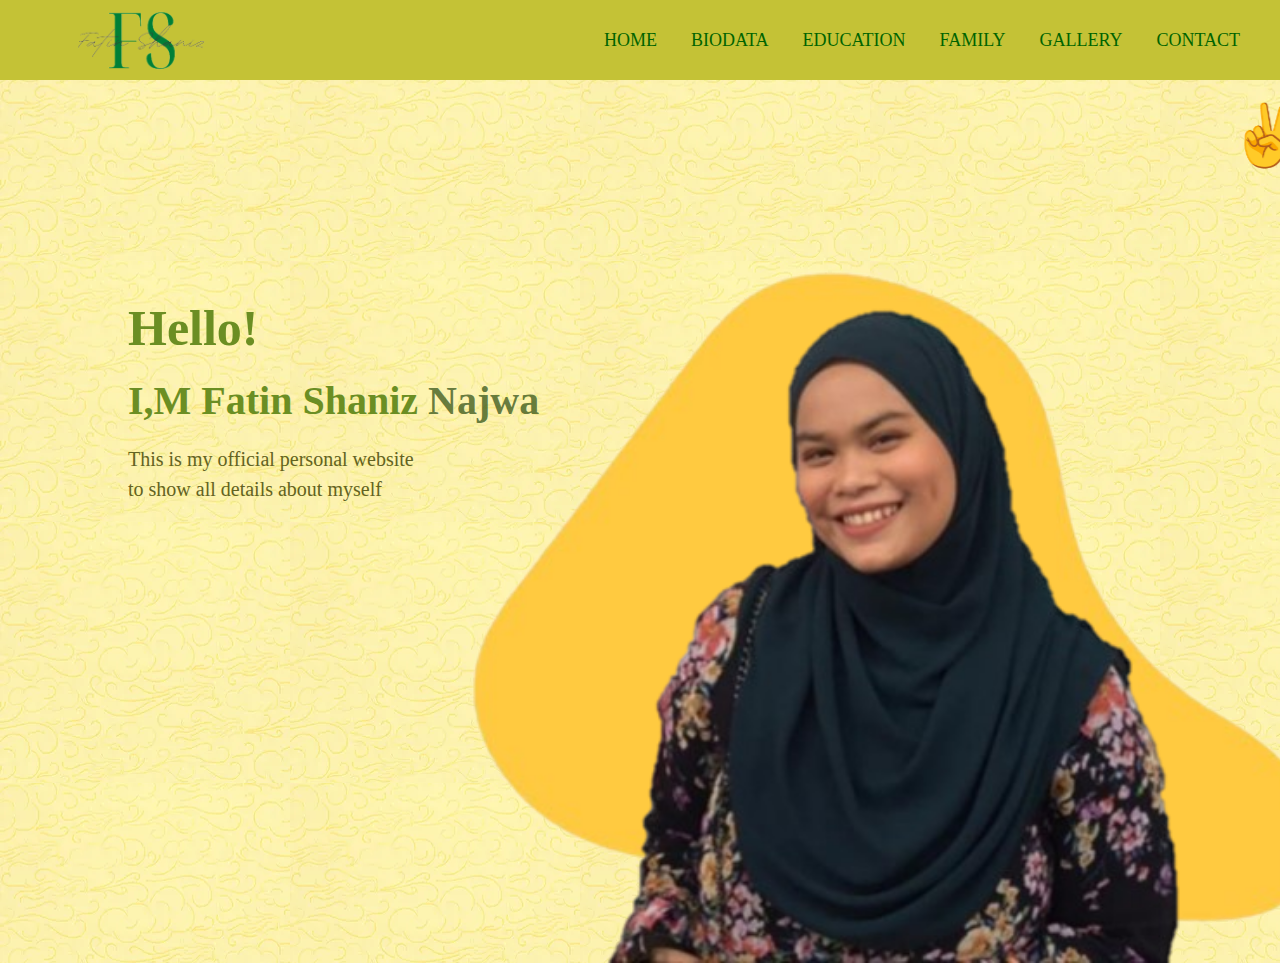
<file: index.html>
<html>
    <head>
        <title>HOME</title>
        <link rel="stylesheet" href="css/styles.css">
    </head>
    <body background="image/background.png">
        <nav>
            <img src="image/logo2.png">
            <ul>
                <li><a href="index.html">HOME</a></li>
                <li><a href="biodata.html">BIODATA</a></li>
                <li><a href="education.html">EDUCATION</a></li>
                <li><a href="family.html">FAMILY</a></li>
                <li><a href="gallery.html">GALLERY</a></li>
                <li><a href="contact.html">CONTACT</a></li>
            </ul> 
        </nav>
        <marquee><h1><a name="&#9996;WELCOME TO MY HOME PAGE&#9996;">&#9996;WELCOME TO MY HOMEPAGE&#9996;</a></h1></marquee>
        <div class="detail">
            <h1>Hello!</h1>
            <h2>I,M Fatin Shaniz <span>Najwa</span></h2>
            <p>
                This is my official personal website
                <br>to show all details about myself
            </p>
        </div>
        <div class="image">
            <img src="image/shape.png" class="shape">
            <img src="image/profile.png" class="profile">
        </div>
</body>
</html>
</file>
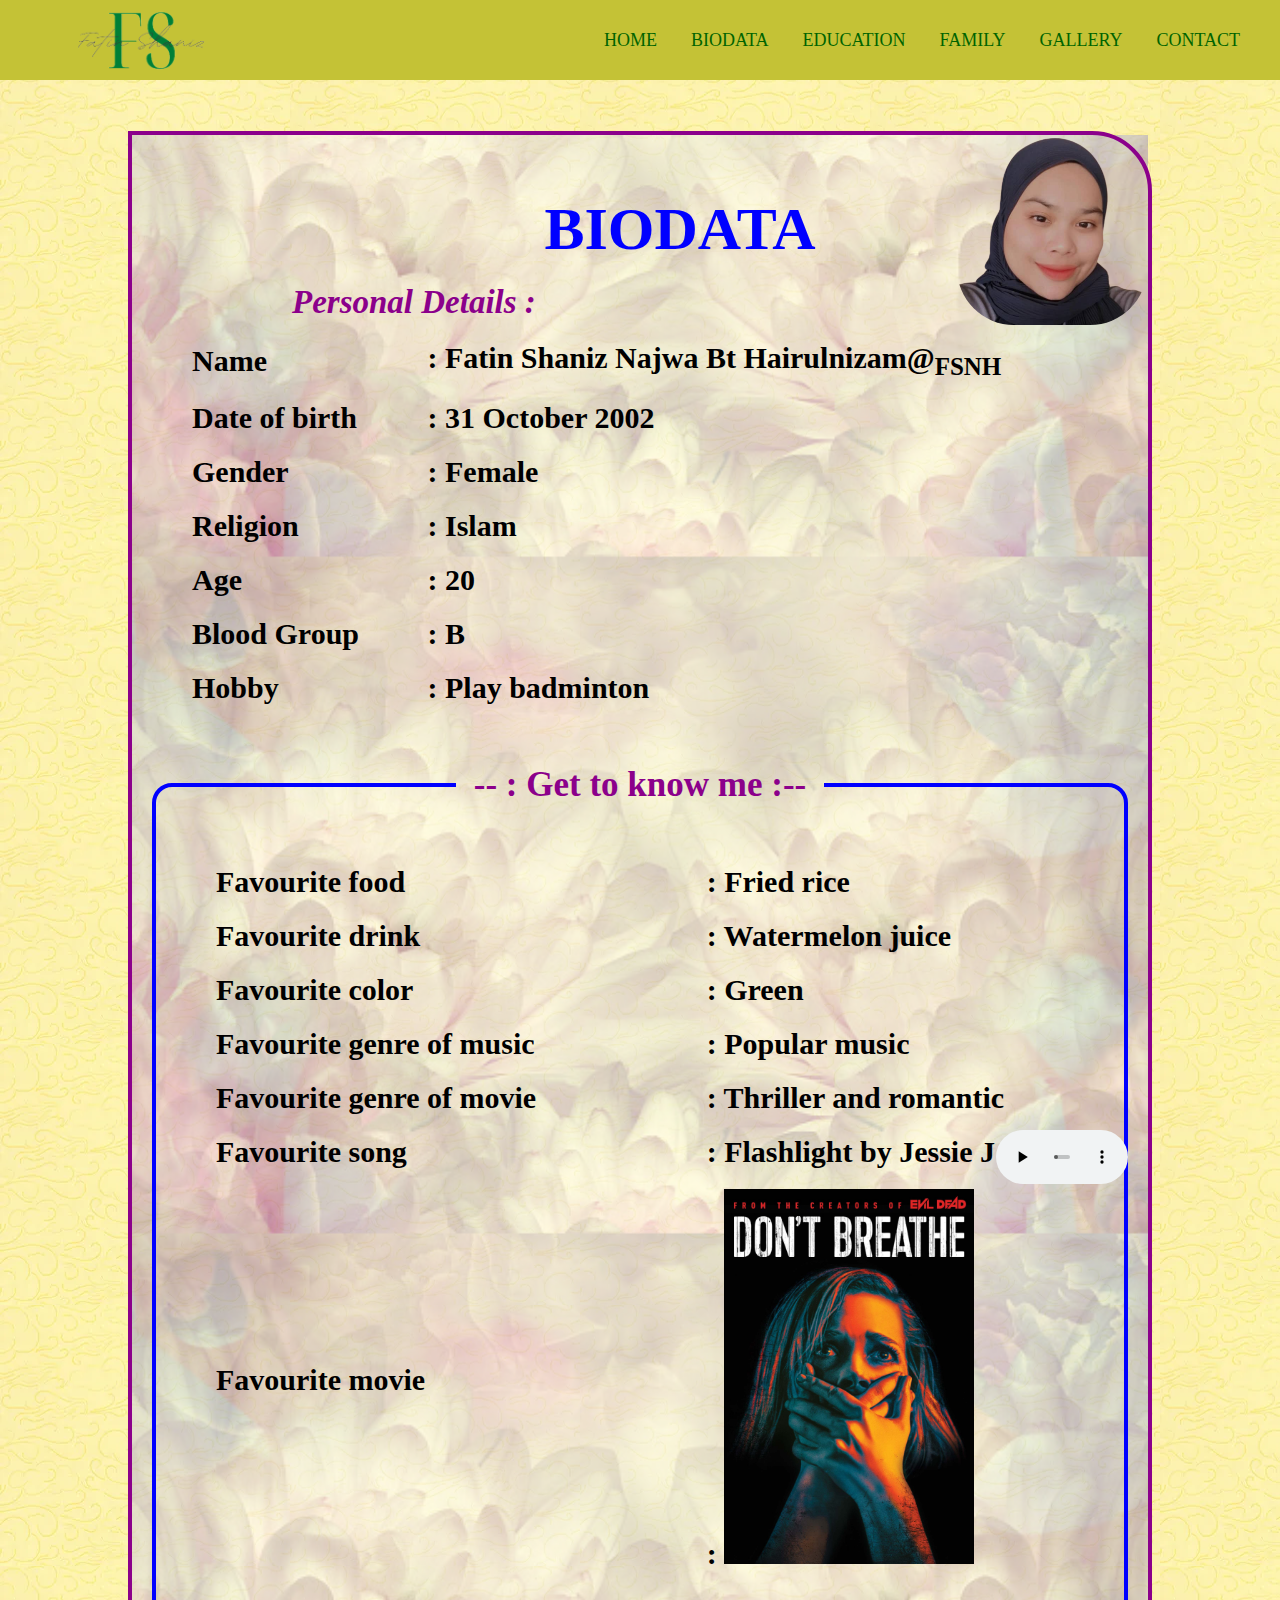
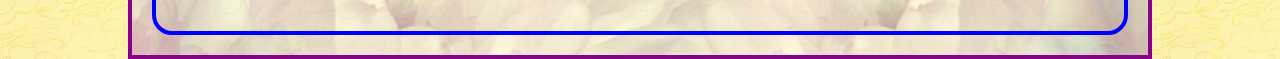
<file: biodata.html>
<html>
    <head>
        <title>BIODATA</title>
        <link rel="stylesheet" href="css/biodata.css">
    </head>
    <body background="image/background.png">
        <nav>
            <img src="image/logo2.png">
            <ul>
                <li><a href="index.html">HOME</a></li>
                <li><a href="biodata.html">BIODATA</a></li>
                <li><a href="education.html">EDUCATION</a></li>
                <li><a href="family.html">FAMILY</a></li>
                <li><a href="gallery.html">GALLERY</a></li>
                <li><a href="contact.html">CONTACT</a></li>
            </ul> 
        </nav>
        <div class="cont">
            <div class="image"></div>
            <div class="audio"></div>
            <audio controls>
                <source src="audio/favsong.mp3" type="audio/ogg">
            </audio>
            <table cellspacing="20px">
                <tr>
                    <td colspan="2" id="hed">BIODATA</td>
                </tr>
                <tr>
                    <td colspan="2" class="branched" >Personal Details :</td>
                </tr>
                <tr class="content">
                    <td>Name</td>
                    <td>: Fatin Shaniz Najwa Bt Hairulnizam@<sub>FSNH</sub></td>
                </tr>
                <tr class="content">
                    <td>Date of birth</td>
                    <td>: 31 October 2002</td>
                </tr>
                <tr class="content">
                    <td>Gender</td>
                    <td>: Female</td>
                </tr>
                <tr class="content">
                    <td>Religion</td>
                    <td>: Islam</td>
                </tr>
                <tr class="content">
                    <td>Age</td>
                    <td>: 20</td>
                </tr>
                <tr class="content">
                    <td>Blood Group</td>
                    <td>: B</td>
                </tr>
                <tr class="content">
                    <td>Hobby</td>
                    <td>: Play badminton</td>
                </tr>
            </table>
            <fieldset>
                <legend>&nbsp;&nbsp;-- : Get to know me :--&nbsp;&nbsp;</legend>
                <table cellspacing="20px">
                    <tr class="content">
                        <td>Favourite food</td>
                        <td>: Fried rice</td>
                    </tr>
                    <tr class="content">
                        <td>Favourite drink</td>
                        <td>: Watermelon juice</td>
                    </tr>
                    <tr class="content">
                        <td>Favourite color</td>
                        <td>: Green</td>
                    </tr>
                    <tr class="content">
                        <td>Favourite genre of music</td>
                        <td>: Popular music</td>
                    </tr>
                    <tr class="content">
                        <td>Favourite genre of movie</td>
                        <td>: Thriller and romantic</td>
                    </tr>
                    <tr class="content">
                            <td>Favourite song</td>
                            <td>: Flashlight by Jessie J</td>
                    </tr>
                    <tr class="content">
                        <td>Favourite movie</td>
                        <td>: <img src="image/favmovie.jpg" width="250px" hspace="20" vspace="20"></td>
                    </tr>
                </table>
            </fieldset>
        </div>
    </body>
</html>
</file>
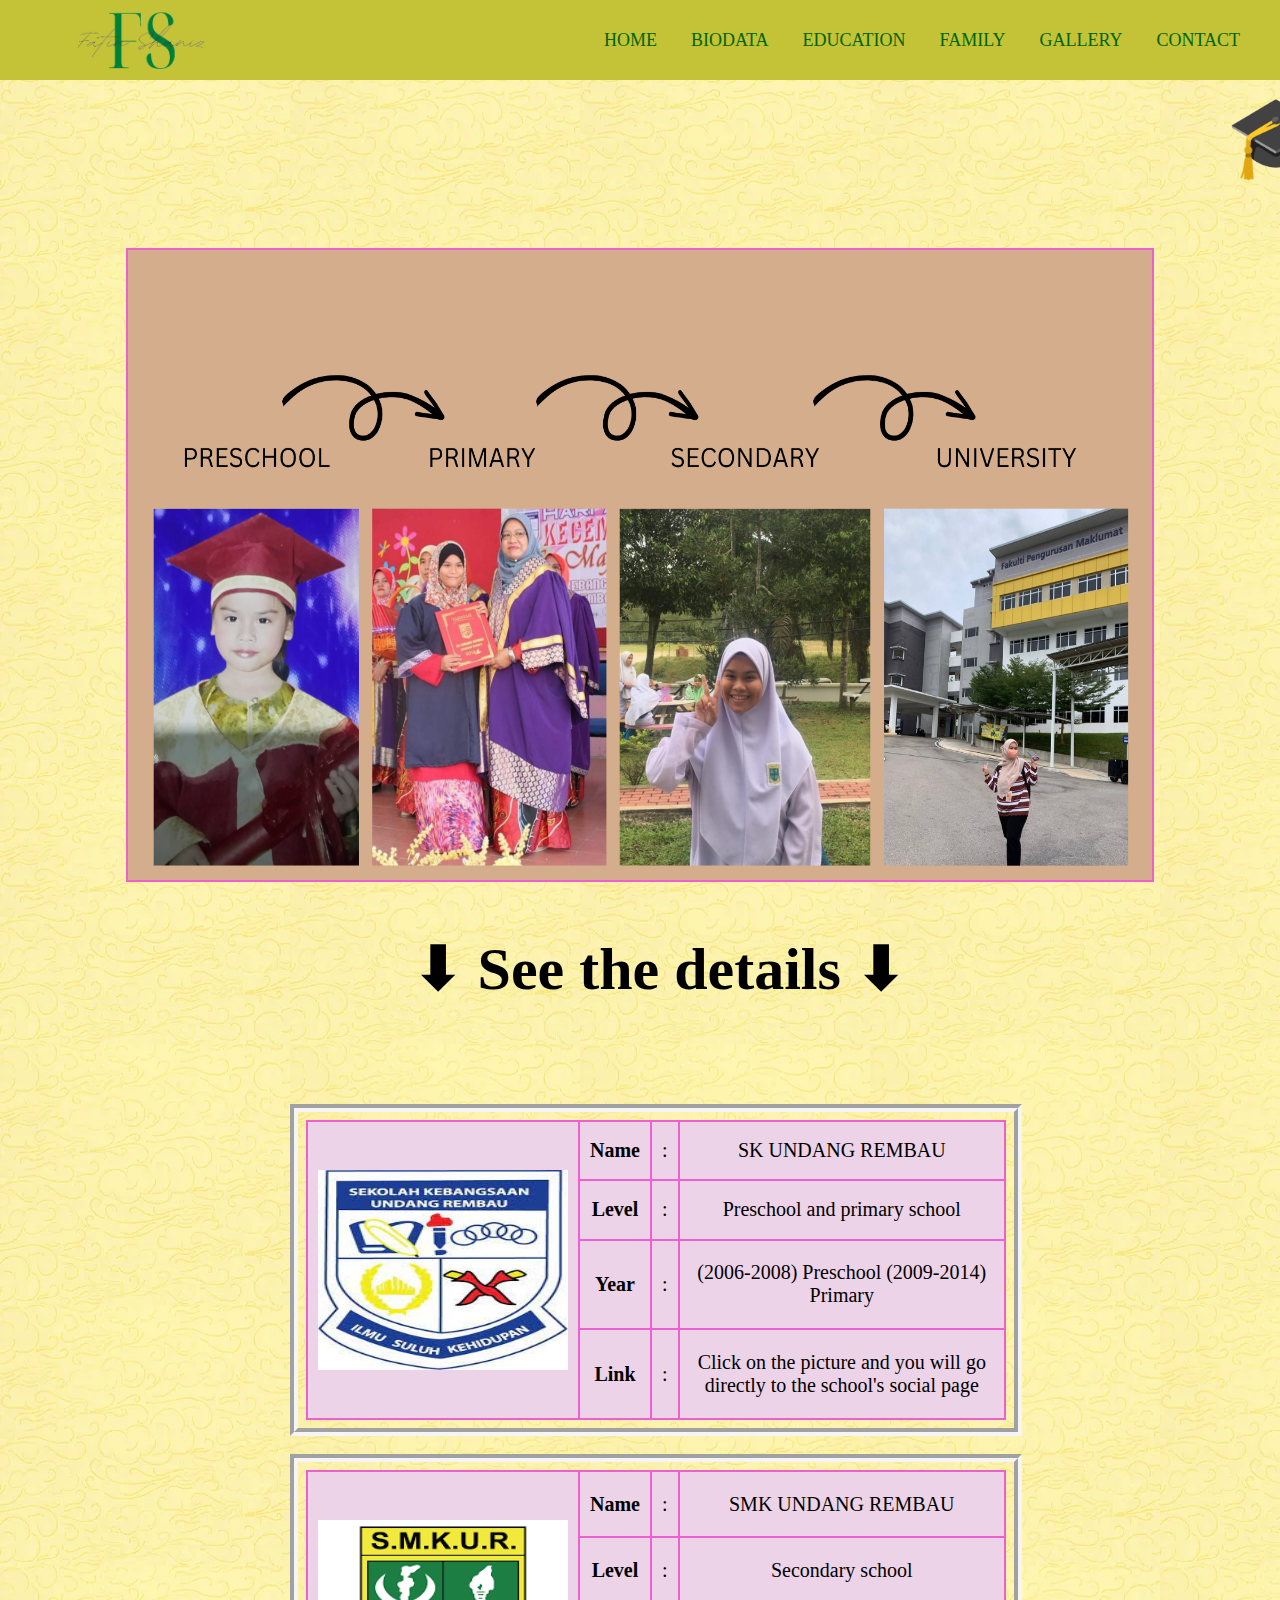
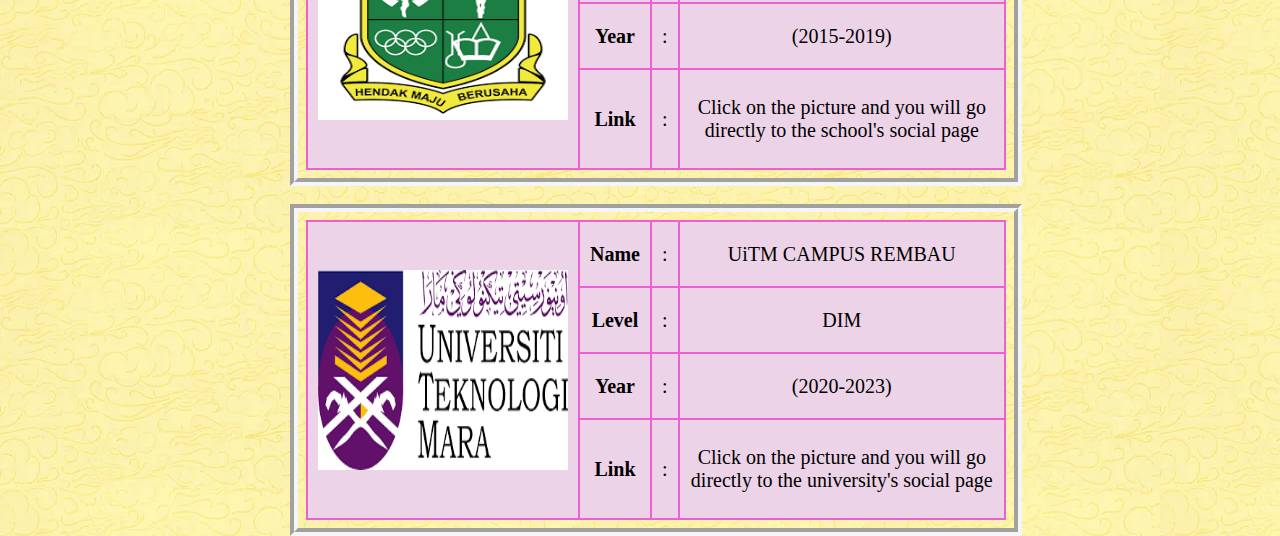
<file: education.html>
<html>
    <head>
        <title>EDUCATION</title>
        <link rel="stylesheet" href="css/education.css">
    </head>
    <body background="image/background.png">
        <nav>
            <img src="image/logo2.png"  alt="logo" width="200px">
            <ul>
                <li><a href="index.html">HOME</a></li>
                <li><a href="biodata.html">BIODATA</a></li>
                <li><a href="education.html">EDUCATION</a></li>
                <li><a href="family.html">FAMILY</a></li>
                <li><a href="gallery.html">GALLERY</a></li>
                <li><a href="contact.html">CONTACT</a></li>
            </ul> 
        </nav>
        <marquee><h1><a name="&#127891;MY EDUCATION&#127891;">&#127891;MY EDUCATION&#127891;</a></h1></marquee>
        <div>
        <img src="image/education.png">
        </div>
        <h2>&#11015; See the details &#11015;</h2>
        <form action="#" style="width: 700px" class="position";>
            <fieldset class="h">
            <table style="width: 700px;" height="300px;">
                <tr>
                    <td rowspan="5" width="100px">
                    <a href="https://ms-my.facebook.com/skundangrembau/"><img src="image/skur.jpeg" width="250px" height="200px"></a>
                </td>
                </tr>
                <tr>
                    <td><b>Name</b></td>
                    <td>:</td>
                    <td>SK UNDANG REMBAU</td>
                </tr>
                <tr>
                    <td><b>Level</b></td>
                    <td>:</td>
                    <td>Preschool and primary school</td>
                </tr>
                <tr>
                    <td><b>Year</b></td>
                    <td>:</td>
                    <td>(2006-2008) Preschool (2009-2014) Primary</td>
                </tr>
                <tr>
                    <td><b>Link</b></td>
                    <td>:</td>
                    <td>Click on the picture and you will go directly to the school's social page</td>
                </tr>
                </table>
                </fieldset>
                <br>
                <form action="#" style="width:900px" class="position";>
                <fieldset class="h">
                <table style="width: 700px;" height="300px;">
                    <tr>
                        <td rowspan="5" width="100px">
                        <a href="https://www.facebook.com/profile.php?id=100063487089605"><img src="image/smkur.png" width="250px" height="200px"></a>
                    </td>
                    </tr>
                    <tr>
                        <td><b>Name</b></td>
                        <td>:</td>
                        <td>SMK UNDANG REMBAU</td>
                    </tr>
                    <tr>
                        <td><b>Level</b></td>
                        <td>:</td>
                        <td>Secondary school</td>
                    </tr>
                    <tr>
                        <td><b>Year</b></td>
                        <td>:</td>
                        <td>(2015-2019)</td>
                    </tr>
                    <tr>
                        <td><b>Link</b></td>
                        <td>:</td>
                        <td>Click on the picture and you will go directly to the school's social page</td>
                    </tr>
                    </table>
                    </fieldset>
                    <br>
                    <form action="#" style="width:700px" class="position";>
                    <fieldset class="h">
                    <table style="width: 700px;" height= "300px;">
                    <tr>
                        <td rowspan="5" width="100px">
                        <a href="https://ms-my.facebook.com/UiTMKampusRembau/"><img src="image/uitm.png" width="250px" height="200px"></a>
                    </td>
                    </tr>
                    <tr>
                        <td><b>Name</b></td>
                        <td>:</td>
                        <td>UiTM CAMPUS REMBAU</td>
                    </tr>
                    <tr>
                        <td><b>Level</b></td>
                        <td>:</td>
                        <td><abbr title="Diploma Information Management">DIM</abbr></td>
                    </tr>
                    <tr>
                        <td><b>Year</b></td>
                        <td>:</td>
                        <td>(2020-2023)</td>
                    </tr>
                    <tr>
                        <td><b>Link</b></td>
                        <td>:</td>
                        <td>Click on the picture and you will go directly to the university's social page</td>
                    </tr>
            </table>
            </form>
            </fieldset>
        </body>
        </html>
</file>
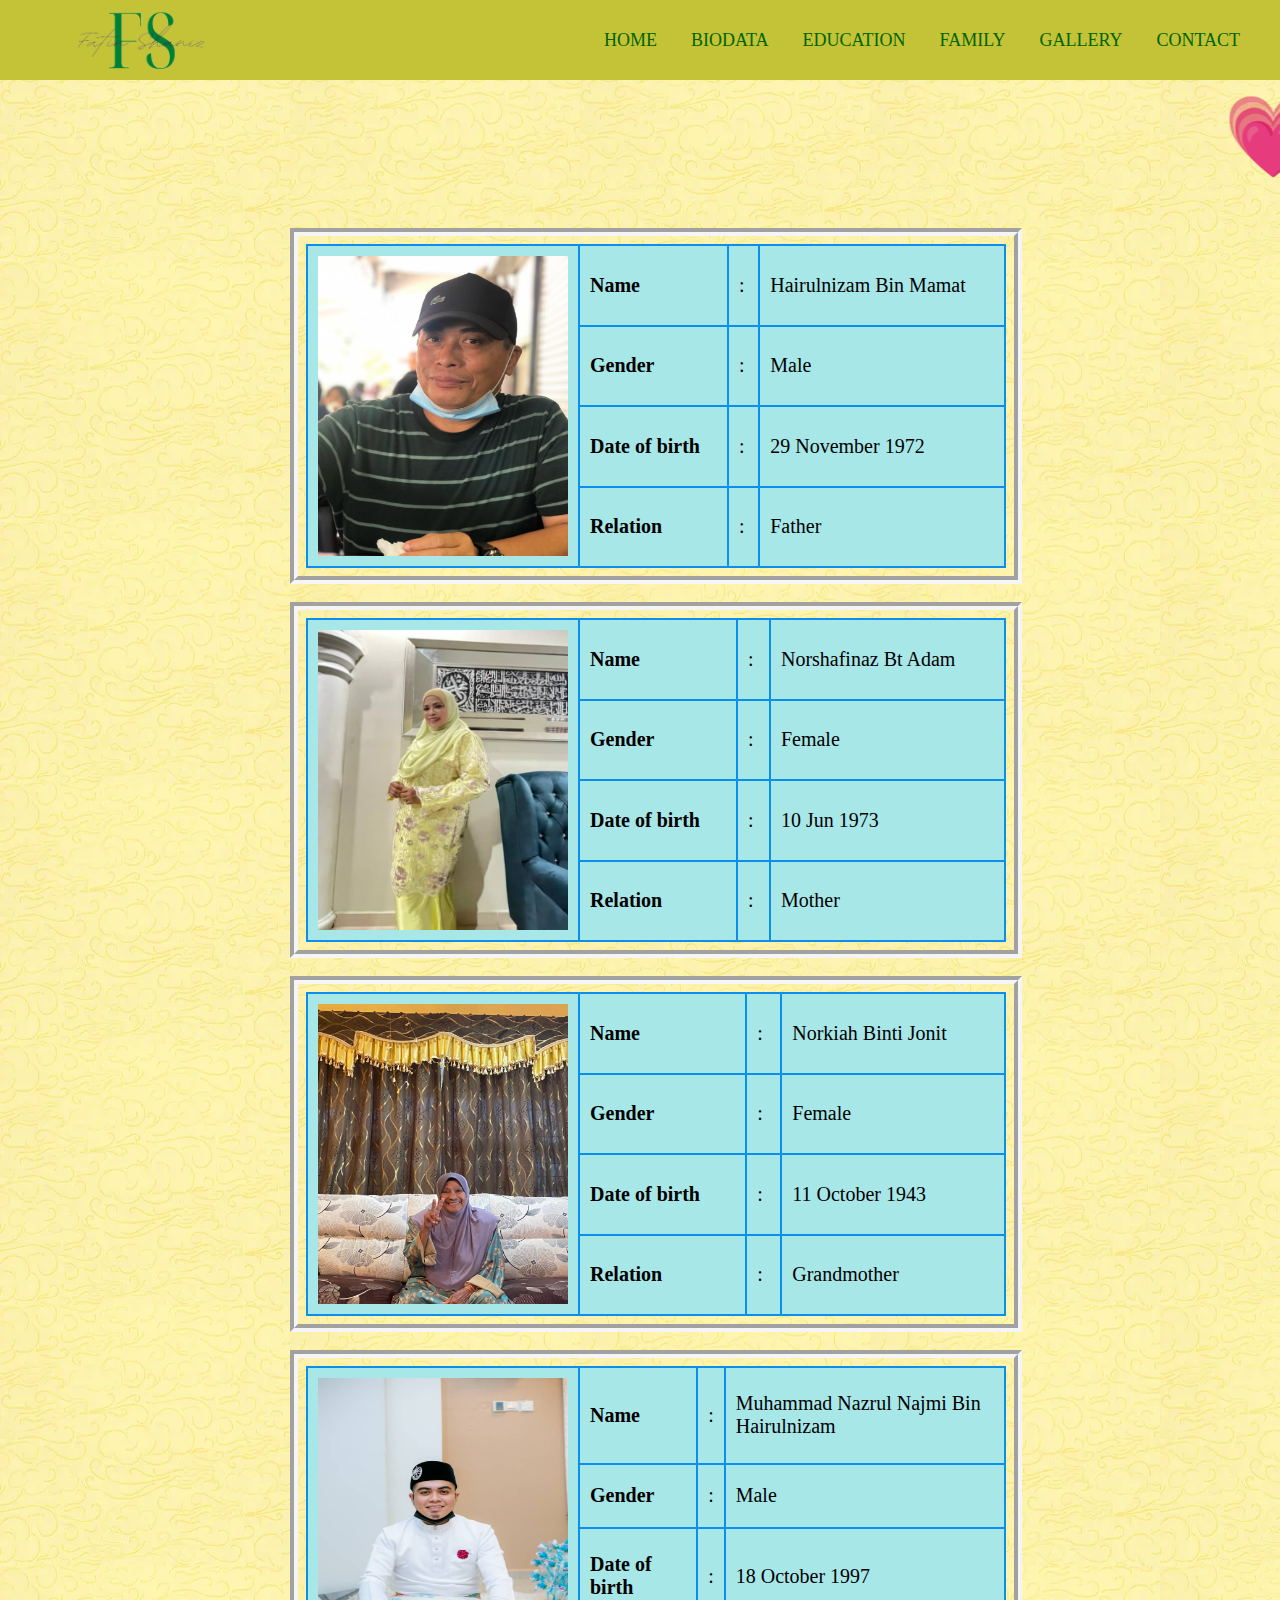
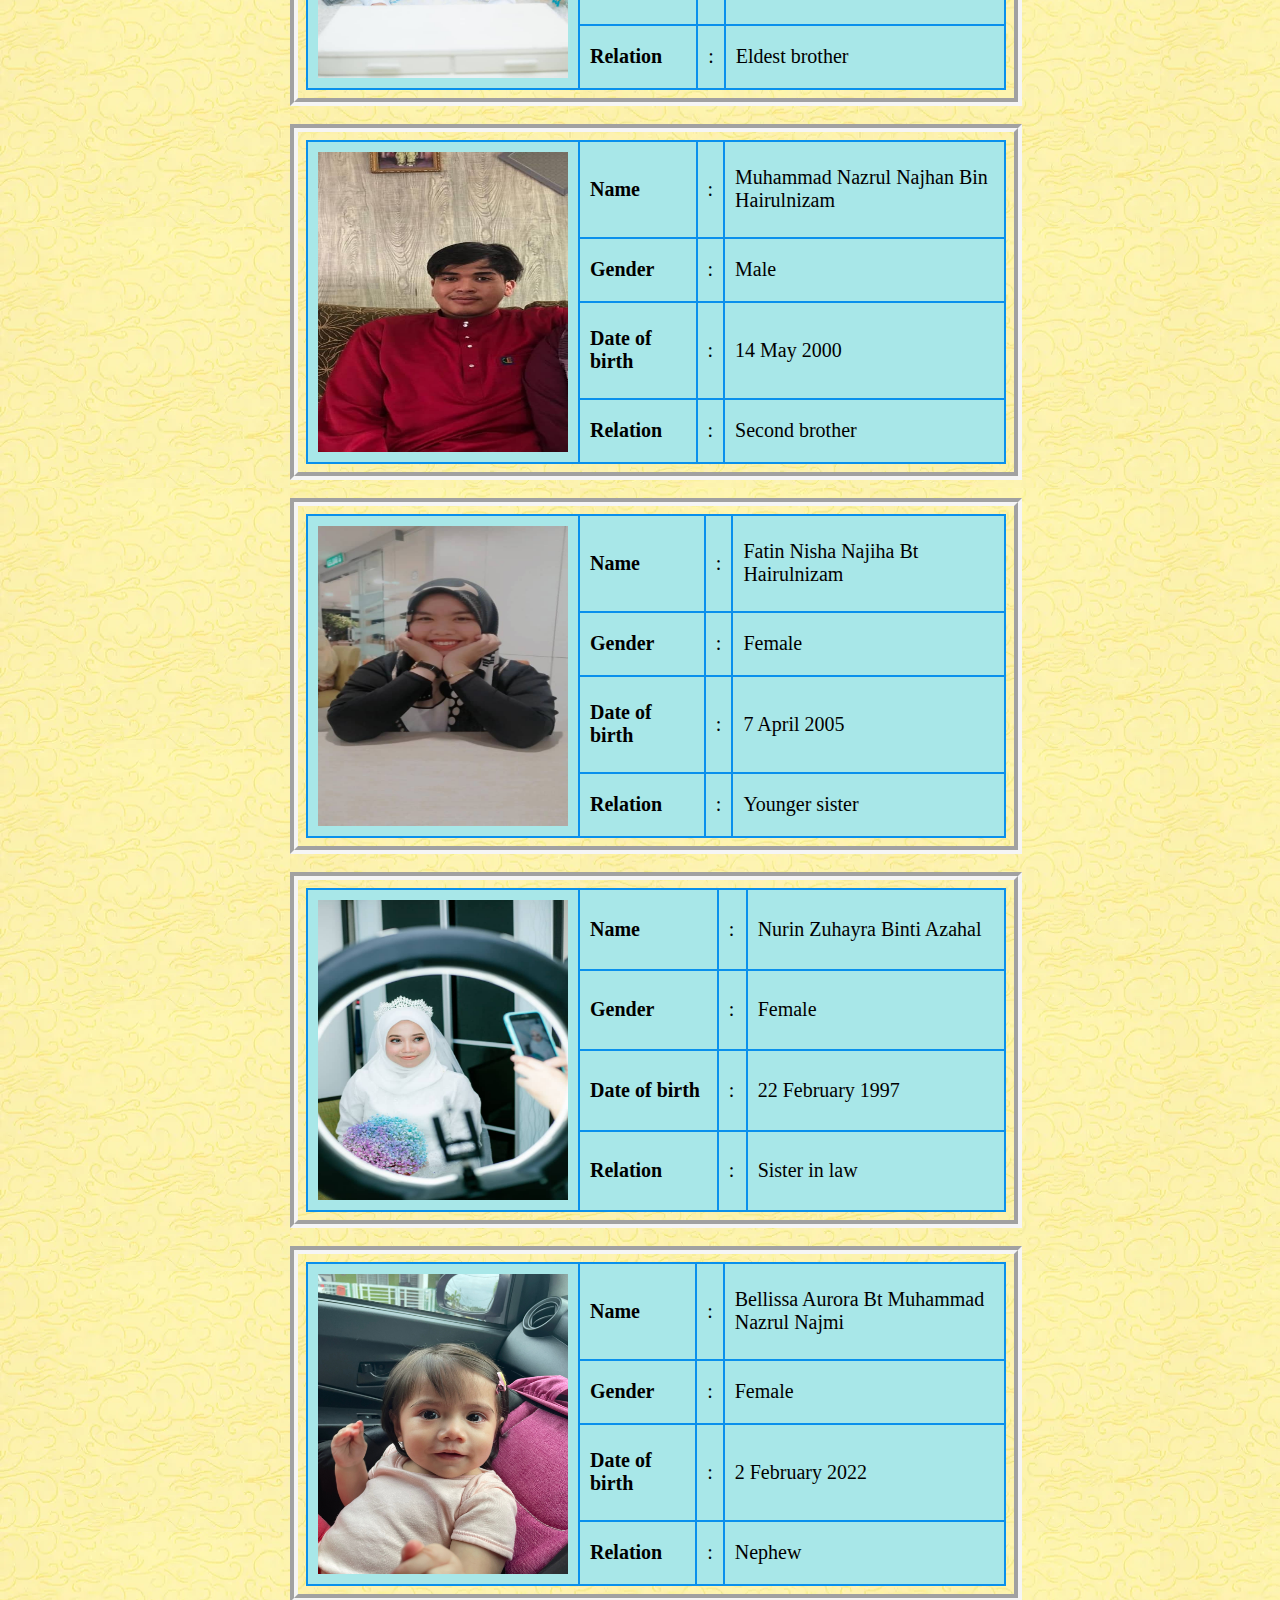
<file: family.html>
<html>
    <head>
        <title>FAMILY</title>
        <link rel="stylesheet" href="css/family.css">
    </head>
    <body background="image/background.png">
        <nav>
            <img src="image/logo2.png">
            <ul>
                <li><a href="index.html">HOME</a></li> 
                <li><a href="biodata.html">BIODATA</a></li>
                <li><a href="education.html">EDUCATION</a></li>
                <li><a href="family.html">FAMILY</a></li>
                <li><a href="gallery.html">GALLERY</a></li>
                <li><a href="contact.html">CONTACT</a></li>
            </ul> 
        </nav>
        <marquee><h1><a name="&#128151;MY BELOVED FAMILY&#128151;">&#128151;MY BELOVED FAMILY&#128151;</a></h1></marquee>
        <form action="#" style="width:700px" class="position";>
        <fieldset class="h">
        <table style="width: 700px;">
            <tr>
                <td rowspan="5" width="100px">
                <img src="image/ayah.jpeg" width="250px" height="300px">
            </td>
            </tr>
            <tr>
                <td><b>Name</b></td>
                <td>:</td>
                <td>Hairulnizam Bin Mamat</td>
            </tr>
            <tr>
                <td><b>Gender</b></td>
                <td>:</td>
                <td>Male</td>
            </tr>
            <tr>
                <td><b>Date of birth</b></td>
                <td>:</td>
                <td>29 November 1972</td>
            </tr>
            <tr>
                <td><b>Relation</b></td>
                <td>:</td>
                <td>Father</td>
        </tr>
        </table>
        </fieldset>
        <br>
        <form action="#" style="width:700px" class="position";>
        <fieldset class="h">
        <table style="width: 700px;">
        <tr>
            <td rowspan="5" width="100px">
            <img src="image/mama.jpeg" width="250px" height="300px">
        </td>
        </tr>
        <tr>
            <td><b>Name</b></td>
            <td>:</td>
            <td>Norshafinaz Bt Adam</td>
        </tr>
        <tr>
            <td><b>Gender</b></td>
            <td>:</td>
            <td>Female</td>
        </tr>
        <tr>
            <td><b>Date of birth</b></td>
            <td>:</td>
            <td>10 Jun 1973</td>
        </tr>
        <tr>
            <td><b>Relation</b></td>
            <td>:</td>
            <td>Mother</td>
        </tr>
        </table>
        </fieldset>
        <br>
        <form action="#" style="width:700px" class="position";>
        <fieldset class="h">
        <table style="width: 700px;">
        <tr>
            <td rowspan="5" width="100px">
            <img src="image/nenek.jpeg" width="250px" height="300px">
        </td>
        </tr>
        <tr>
            <td><b>Name</b></td>
            <td>:</td>
            <td>Norkiah Binti Jonit</td>
        </tr>
        <tr>
            <td><b>Gender</b></td>
            <td>:</td>
            <td>Female</td>
        </tr>
        <tr>
            <td><b>Date of birth</b></td>
            <td>:</td>
            <td>11 October 1943</td>
        </tr>
        <tr>    
            <td><b>Relation</b></td>
            <td>:</td>
            <td>Grandmother</td>
        </tr>
        </table>
        </fieldset>
        <br>
        <form action="#" style="width:700px" class="position";>
        <fieldset class="h">
        <table style="width: 700px;">
        <tr>
            <td rowspan="5" width="100px">
            <img src="image/abang.jpeg" width="250px" height="300px">
        </td>
        </tr>
        <tr>
            <td><b>Name</b></td>
            <td>:</td>
            <td>Muhammad Nazrul Najmi Bin Hairulnizam</td>
        </tr>
        <tr>
            <td><b>Gender</b></td>
            <td>:</td>
            <td>Male</td>
        </tr>
        <tr>
            <td><b>Date of birth</b></td>
            <td>:</td>
            <td>18 October 1997</td>
        </tr>
        <tr>
            <td><b>Relation</b></td>
            <td>:</td>
            <td>Eldest brother</td>
        </tr>
        </table>
        </fieldset>
        <br>
        <form action="#" style="width:700px" class="position";>
        <fieldset class="h">
        <table style="width: 700px;">
        <tr>
            <td rowspan="5" width="100px">
            <img src="image/najhan.jpeg" width="250px" height="300px">
        </td>
        </tr>
        <tr>
            <td><b>Name</b></td>
            <td>:</td>
            <td>Muhammad Nazrul Najhan Bin Hairulnizam</td>
        </tr>
        <tr>
            <td><b>Gender</b></td>
            <td>:</td>
            <td>Male</td>
        </tr>
        <tr>
            <td><b>Date of birth</b></td>
            <td>:</td>
            <td>14 May 2000</td>
        </tr>
        <tr>
            <td><b>Relation</b></td>
            <td>:</td>
            <td>Second brother</td>
        </tr>
        </table>
        </fieldset>
        <br>
        <form action="#" style="width:700px" class="position";>
        <fieldset class="h">
        <table style="width: 700px;">
        <tr>
            <td rowspan="5" width="100px">
            <img src="image/najiha.jpeg" width="250px" height="300px">
        </td>
        </tr>
        <tr>
            <td><b>Name</b></td>
            <td>:</td>
            <td>Fatin Nisha Najiha Bt Hairulnizam</td>
        </tr>
        <tr>
            <td><b>Gender</b></td>
            <td>:</td>
            <td>Female</td>
        </tr>
        <tr>
            <td><b>Date of birth</b></td>
            <td>:</td>
            <td>7 April 2005</td>
        </tr>
        <tr>
            <td><b>Relation</b></td>
            <td>:</td>
            <td>Younger sister</td>
        </tr>
        </table>
        </fieldset>
        <br>
        <form action="#" style="width:700px" class="position";>
        <fieldset class="h">
        <table style="width: 700px;">
        <tr>
            <td rowspan="5" width="100px">
            <img src="image/nurin.jpeg" width="250px" height="300px">
        </td>
        </tr>
        <tr>
            <td><b>Name</b></td>
            <td>:</td>
            <td>Nurin Zuhayra Binti Azahal</td>
        </tr>
        <tr>
            <td><b>Gender</b></td>
            <td>:</td>
            <td>Female</td>
        </tr>
        <tr>
            <td><b>Date of birth</b></td>
            <td>:</td>
            <td>22 February 1997</td>
        </tr>
        <tr>
            <td><b>Relation</b></td>
            <td>:</td>
            <td>Sister in law</td>
        </tr>
        </table>
        </fieldset>
        <br>
        <form action="#" style="width:700px" class="position";>
        <fieldset class="h">
        <table style="width: 700px;">
        <tr>
            <td rowspan="5" width="100px">
            <img src="image/oya.jpeg" width="250px" height="300px">
        </td>
        </tr>
        <tr>
            <td><b>Name</b></td>
            <td>:</td>
            <td>Bellissa Aurora Bt Muhammad Nazrul Najmi</td>
        </tr>
        <tr>
            <td><b>Gender</b></td>
            <td>:</td>
            <td>Female</td>
        </tr>
        <tr>
            <td><b>Date of birth</b></td>
            <td>:</td>
            <td>2 February 2022</td>
        </tr>
        <tr>
            <td><b>Relation</b></td>
            <td>:</td>
            <td>Nephew</td>
        </tr>
        </table>
        </form>
        </fieldset>

    </body>
    </html>
</file>
<file: css/styles.css>
*{
    margin: 0;
    padding: 0;
    font-family:'Times New Roman', Times, serif;
    list-style: none;
    text-decoration: none;
}

nav{
    height: 80px;
    background: #C4C236;
    overflow: hidden;
}

nav img{
    width: 150px;
    position: absolute;
    top: 1px;
    left: 5%;
}

nav ul{
    float: right;
    margin-right: 25px;

}

nav ul li{
    display: inline-block;
    line-height: 80px;
    margin: 0 15px;
}

nav ul li a {
    position: relative;
    color:darkgreen;
    font-size: 18px;
}

nav ul li a:hover{
    color:rgb(70, 16, 16);
}

marquee{
    color:darkolivegreen;
    margin-top:20px;
    font-family: "Lucida Handwriting", cursive;
    font-size: 30px;
}
.detail{
    margin-left: 10%;
    margin-top: 10%;
}

.detail h1{
    font-size: 50px;
    color:olivedrab;
    margin-bottom: 20px;
}

.detail h2{
    font-size: 40px;
    color:olivedrab;
    margin-bottom: 20px;
}

span{
    color:rgba(63, 92, 31, 0.801);
    font-family: "Lucida Handwriting", cursive;
}

.detail p{
    color:rgb(99, 99, 33);
    font-size: 20px;
    line-height: 30px;
}

.image{
    width: 45%;
    height: 80%;
    position: absolute;
    bottom: 0;
    top: 15%;
    right: 100px;

}

.image img{
    height: 100%;
    position: absolute;
    left: 50%;
    bottom: 0;
    top: 15%;
    transform: translateX(-50%);
    transform: bottom 1s, left 1s;
}

.image:hover .shape{
    bottom: 40px;
}

.image:hover .profile{
    left: 45%;
}
</file>
<file: css/biodata.css>
*{
    margin: 0;
    padding: 0;
    font-family:'Times New Roman', Times, serif;
    list-style: none;
    text-decoration: none;
    box-sizing: border-box;
}

nav{
    height: 80px;
    background: #C4C236;
    overflow: hidden;
}

nav img{
    width: 150px;
    position: absolute;
    top: 1px;
    left: 5%;
}

nav ul{
    float: right;
    margin-right: 25px;

}

nav ul li{
    display: inline-block;
    line-height: 80px;
    margin: 0 15px;
}

nav ul li a {
    position: relative;
    color:darkgreen;
    font-size: 18px;
}

nav ul li a:hover{
    color:rgb(70, 16, 16);
}

.cont{
    width: 80%;
    position: relative;
    height: auto;
    margin: auto;
    margin-top: 4%;
    border: 4px solid darkmagenta;
    border-radius: 0px 60px 0px 0px;
}

.cont::before{
    content: "";
    position: absolute;
    width: 100%;
    opacity: 0.6;
    height: 100%;
    z-index: -999;
    background: url(flower.jpg) center;
    background-size: 100%;
}

#hed{
    font-size: 60px;
    color:blue;
    font-weight: 600;
    font-family:'Times New Roman', Times, serif;
    font-style: normal;
    text-align: center;
}

table{
    width:100%;
    margin: 40px;
}
.branched{
    font-size: 33px;
    color:darkmagenta;
    font-weight: 600;
    font-family:'Times New Roman', Times, serif;
    font-style: oblique;
    padding-left: 100px;
}

.content{
    font-size: 30px;
    font-style: normal;
    font-weight: 600;
    padding-left: 50px;
}

fieldset{
    border: 4px solid blue;
    border-radius: 20px;
    margin: 20px;
}

legend{
    color:darkmagenta;
    font-weight:600;
    font-size: 35px;
    text-align: center;
}

.image{
    position: absolute;
    width: 190px;
    height: 190px;
    right: 1px;
    border-radius: 30%;
    background: url(profile2.png) center;
    background-size: cover;
}

audio{
    width: 132px;
    position: absolute;
    right: 2%;
    bottom: 31%;
}
</file>
<file: css/education.css>
*{
    margin: 0;
    padding: 0;
    font-family:'Times New Roman', Times, serif;
    list-style: none;
    text-decoration: none;
}

nav{
    height: 80px;
    background: #C4C236;
    overflow: hidden;
}

nav img{
    width: 150px;
    position: absolute;
    top: 1px;
    left: 5%;
}

nav ul{
    float: right;
    margin-right: 25px;

}

nav ul li{
    display: inline-block;
    line-height: 80px;
    margin: 0 15px;
}

nav ul li a {
    position: relative;
    color:darkgreen;
    font-size: 18px;
}

nav ul li a:hover{
    color:rgb(70, 16, 16);
}

marquee{
    color:mediumvioletred;
    margin-top:10px;
    font-family: "Lucida Handwriting", cursive;
    font-size: 40px;
}

div img{
    display: block;
    width: 80%;
    height: 70%;
    margin-top: 5%;
    margin-left: auto;
    margin-right: auto;
    border: 2px solid #EE60D2;
}

h2{
    text-align: center;
    font-size: 60px;
    color: black;
    margin-top: 4%;
    margin-left: 3%;
}

table,tr,td{
    background-color:#ECD3E7;
    font-family:'Times New Roman', Times, serif;
    font-size: 20px;
    color: black;
    border: 2px solid #EE60D2;
    padding: 10px;
    border-collapse: collapse;
    text-align: center; 
    
}

.h{
    border: 8px groove whitesmoke;
    padding: 8px;
}

.position{
    position: absolute;
    margin-left: auto;
    margin-right: auto;
    margin-bottom: auto;
    margin-top: 30%;
    left: 0;
    right: 0;
    top: 80%;
    bottom: 0;
}
</file>
<file: css/family.css>
*{
    margin: 0;
    padding: 0;
    font-family:'Times New Roman', Times, serif;
    list-style: none;
    text-decoration: none;
}

nav{
    height: 80px;
    background: #C4C236;
    overflow: hidden;
}

nav img{
    width: 150px;
    position: absolute;
    top: 1px;
    left: 5%;
}

nav ul{
    float: right;
    margin-right: 25px;

}

nav ul li{
    display: inline-block;
    line-height: 80px;
    margin: 0 15px;
}

nav ul li a {
    position: relative;
    color:darkgreen;
    font-size: 18px;
}

nav ul li a:hover{
    color:rgb(70, 16, 16);
}

marquee{
    color:rgb(70, 16, 16);
    margin-top:10px;
    font-family: "Lucida Handwriting", cursive;
    font-size: 40px;
}

table,tr,td{
    background-color:#A8E7E8;
    font-family:'Times New Roman', Times, serif;
    font-size: 20px;
    color: black;
    border: 2px solid #0A90EC;
    padding: 10px;
    border-collapse: collapse;
}

.h{
    border: 8px groove whitesmoke;
    padding: 8px;
}

.position{
    position: absolute;
    margin-left: auto;
    margin-right: auto;
    margin-bottom: auto;
    margin-top: 10%;
    left: 0;
    right: 0;
    top: 100px;
    bottom: 0;
}
</file>
